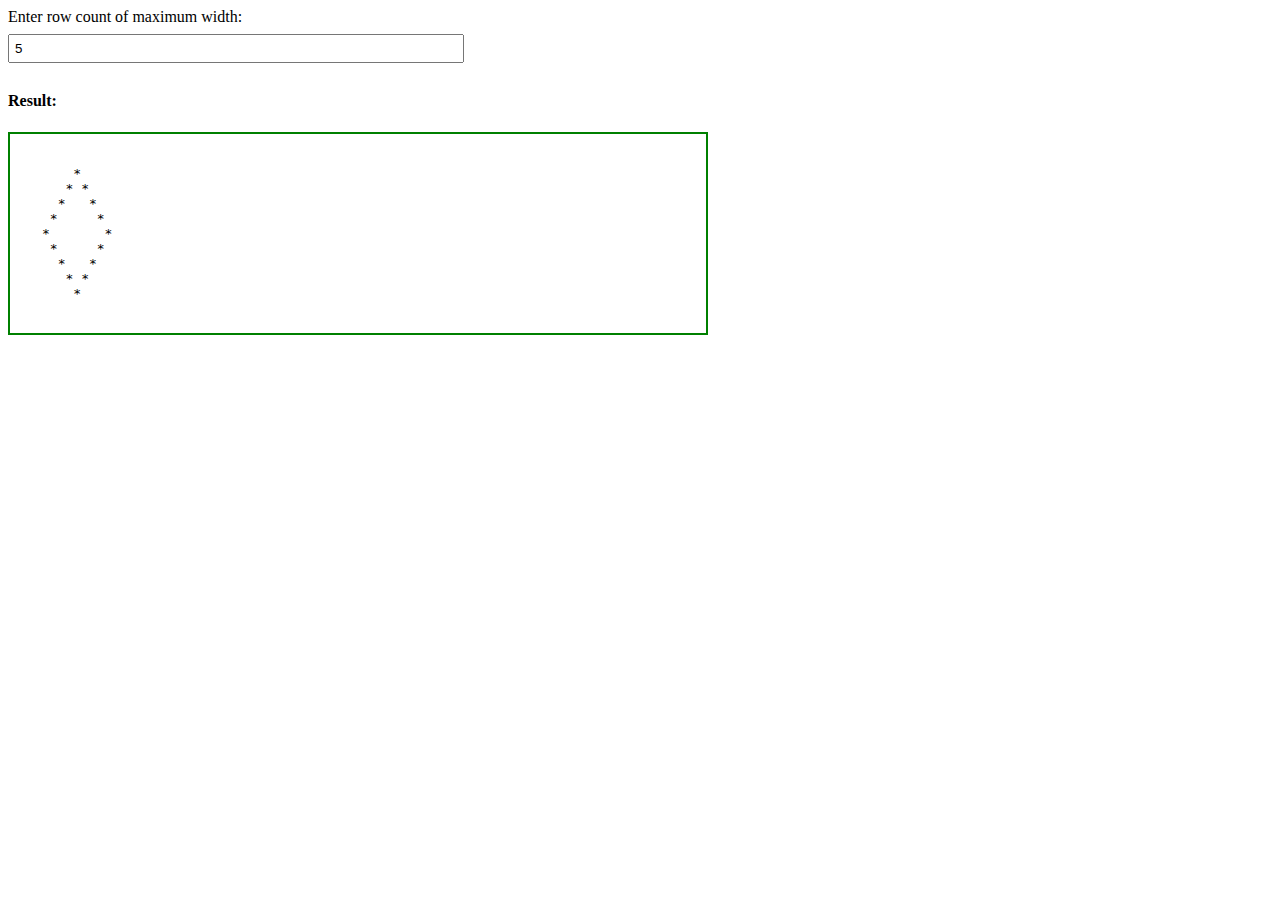
<file: diamond/index.html>
<!DOCTYPE html>
<html lang="en">
  <head>
    <meta charset="UTF-8" />
    <meta http-equiv="X-UA-Compatible" content="IE=edge" />
    <meta name="viewport" content="width=device-width, initial-scale=1.0" />
    <title>Document</title>
    <style>
      .container {
        display: flex;
        flex-direction: column;
      }
      #row-count {
        padding: 5px;
        margin: 0.5rem 0;
        outline: none;
        width: 35%;
      }
      #diamond {
        padding: 2rem;
        display: flex;
        flex-direction: column;
        /* align-items: center; */
        /* justify-content: center; */
        border: 2px solid green;
        width: 50%;
        /* height: 70%; */
      }
    </style>
  </head>
  <body>
    <div class="container">
      <label for="row-count">Enter row count of maximum width:</label>
      <input type="number" name="" id="row-count" value="5" />
    </div>
    <h4>Result:</h4>

    <pre id="diamond"></pre>

    <script src="diamond.js"></script>
  </body>
</html>
</file>
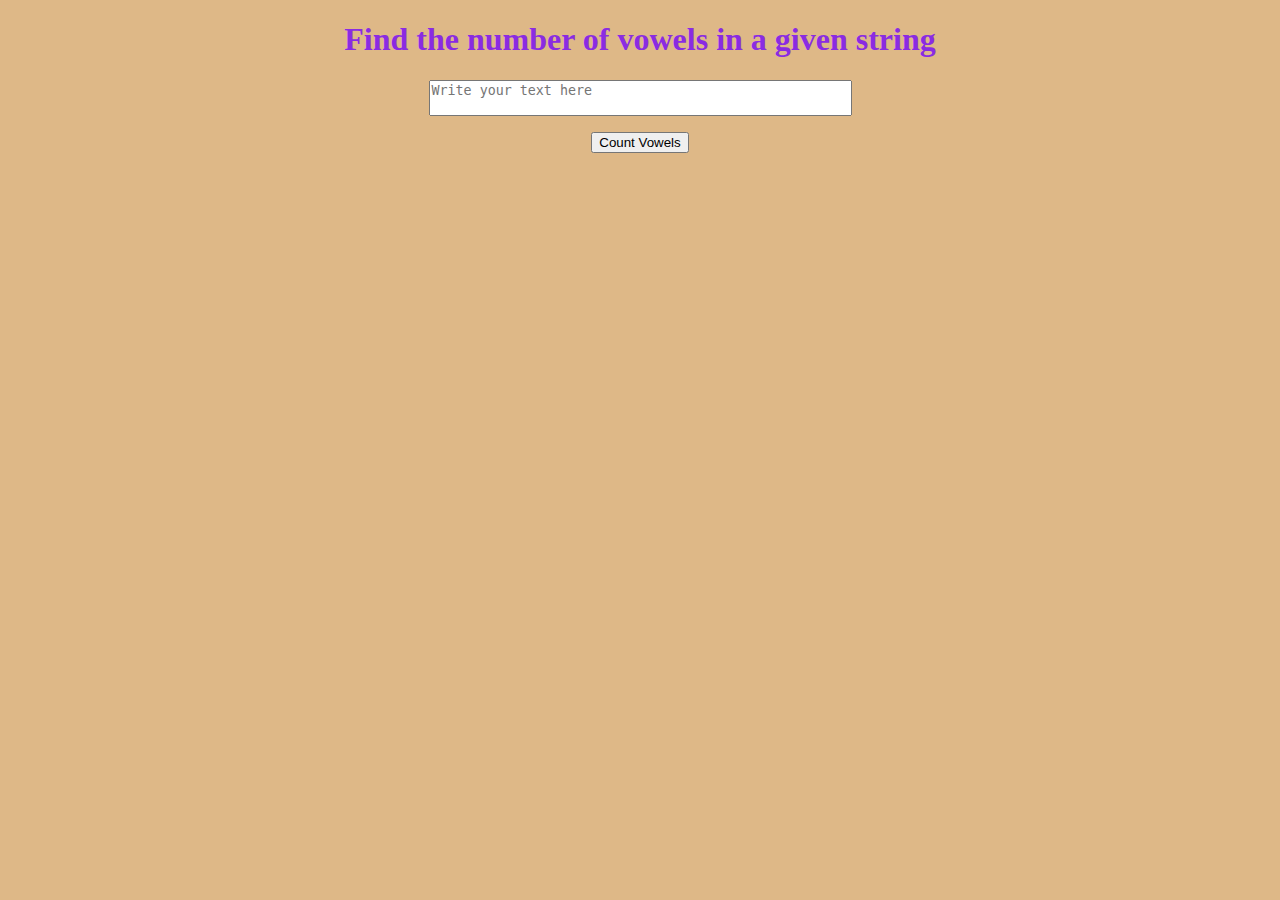
<file: vowels-in-string/index.html>
<!DOCTYPE html>
<html lang="en">
  <head>
    <meta charset="UTF-8" />
    <meta http-equiv="X-UA-Compatible" content="IE=edge" />
    <meta name="viewport" content="width=device-width, initial-scale=1.0" />
    <title>Document</title>
    <style>
      body {
        background-color: burlywood;
      }
      h1 {
        text-align: center;
        color: blueviolet;
      }
      .container {
        display: flex;
        flex-direction: column;
        justify-content: center;
        align-items: center;
        gap: 1rem;
      }
      textarea {
        resize: none;
      }
    </style>
  </head>
  <body>
    <h1>Find the number of vowels in a given string</h1>

    <div class="container">
      <textarea
        name="txtarea"
        id="txtarea"
        cols="50"
        rows="2"
        placeholder="Write your text here"
        value=""
      ></textarea>
      <button class="btn">Count Vowels</button>
    </div>

    <script src="01_vowels-in-string.js"></script>
  </body>
</html>
</file>
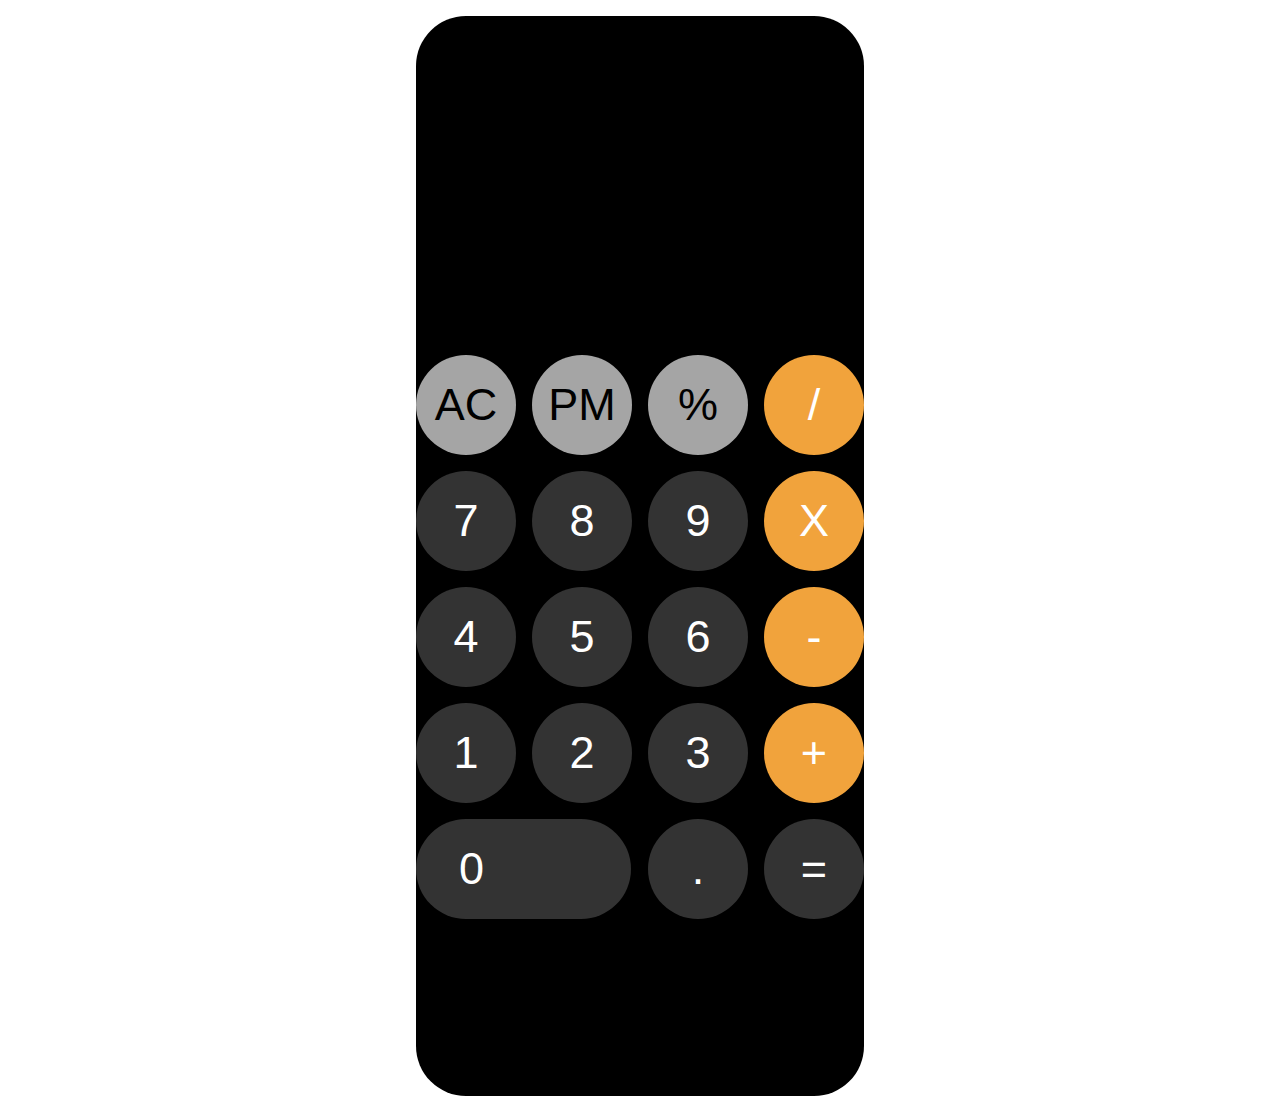
<file: ios-calculator/calc.html>
<!DOCTYPE html>
<html lang="en">
  <head>
    <meta charset="UTF-8" />
    <meta http-equiv="X-UA-Compatible" content="IE=edge" />
    <meta name="viewport" content="width=device-width, initial-scale=1.0" />
    <title>CSS Grid Calculator</title>
    <link rel="stylesheet" href="calc.css" />
  </head>
  <body>
    <div class="calculator">
      <div class="display">
        <p class="display-p"></p>
      </div>
      <div class="buttons-container">
        <div class="button function ac">AC</div>
        <div class="button function pm">PM</div>
        <div class="button function percent">%</div>
        <div class="button operator division">/</div>
        <div class="button num number-7">7</div>
        <div class="button num number-8">8</div>
        <div class="button num number-9">9</div>
        <div class="button operator multiplication">X</div>
        <div class="button num number-4">4</div>
        <div class="button num number-5">5</div>
        <div class="button num number-6">6</div>
        <div class="button operator subtraction">-</div>
        <div class="button num number-1">1</div>
        <div class="button num number-2">2</div>
        <div class="button num number-3">3</div>
        <div class="button operator addition">+</div>
        <div class="button num number-0">0</div>
        <div class="button num decimal">.</div>
        <div class="button num equal">=</div>
      </div>
    </div>
    <script src="calc.js"></script>
  </body>
</html>
</file>
<file: ios-calculator/calc.css>
* {
    box-sizing: border-box;
    margin: 0;
    padding: 0;
}

body {
    display: flex;
    align-items: center;
    justify-content: center;

    /* width: 100vw; */
    /* ! yatay ın %100 ü (device) */
    /* height: 100vh; */

    /* ! dikey in %100 ü (device) */
    font-family: Arial, Helvetica, sans-serif;
    /* ! Normal %100 ise bulunduğu container ın %100 ü alır */
}

.calculator {
    display: flex;
    flex-direction: column;
    align-items: center;

    /* border: 2px solid green; */
    background-color: black;
    border-radius: 50px;
    color: white;
    height: 120vh;
    width: 35%;
    /* margin: auto; */
    padding: 1rem;
    margin: 1rem;
}

.display {
    /* border: 2px solid red; */
    /* height: 100vh; */
    width: 100%;
    height: 35vh;
    padding: 3rem;

}

.buttons-container {

    /* border: 2px solid orange; */
    display: grid;
    grid-template-columns: repeat(4, 1fr);
    grid-template-rows: repeat(5, 1fr);

    /* margin: 0.5rem; */
}

.button {

    /* border: 2px solid greenyellow; */
    /* ! Hizalamalar display:flex olduğunda geçerli.yani bunların 3 ü bir paket */
    display: flex;
    justify-content: center;
    /* ! yatay hizalama */
    align-items: center;
    /* ! dikey hizalama */

    font-size: 45px;
    border-radius: 50%;
    background: #333;
    width: 100px;
    height: 100px;
    cursor: pointer;
    padding: 0.5rem;
    margin: 0.5rem;
}

.button:hover {
    opacity: 0.5;
}

.button.function {
    color: black;
    background: #a5a5a5;
}

.button.operator {
    background: #f1a33c
}

.number-0 {
    /* border: 2px solid red; */
    grid-column: span 2;
    width: 215px;
    border-radius: 55px;
    justify-content: flex-start;
    padding-left: 43px;
}
</file>
